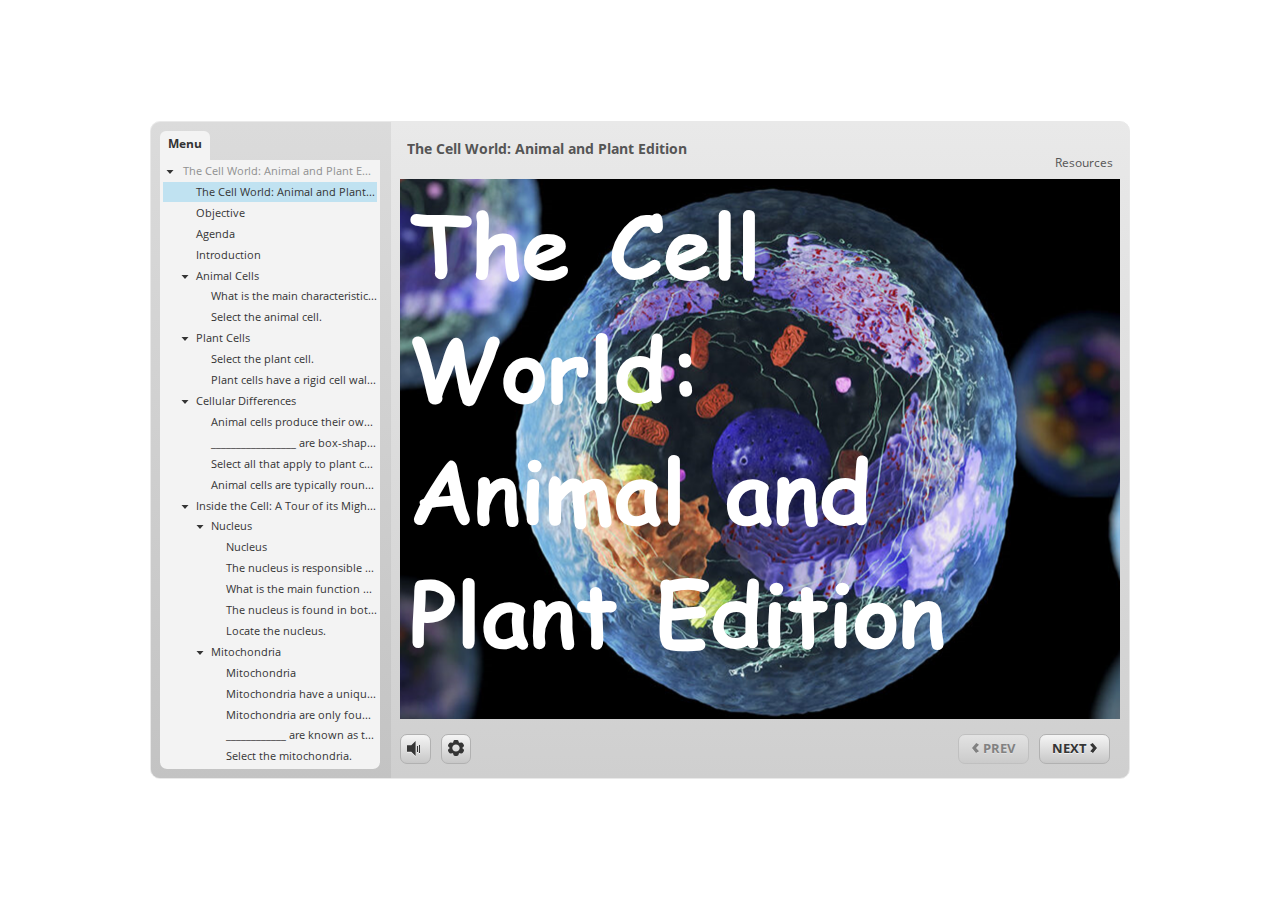
<file: index.html>
﻿<!doctype html>
<html lang="en-US">
<head>
  <meta charset="utf-8">
  <!-- Created using Storyline 3 - http://www.articulate.com  -->
  <!-- version: 3.20.30234.0 -->
  <title>The Cell World: Animal and Plant Edition</title>
  <meta http-equiv="x-ua-compatible" content="IE=edge"/>
  <meta name="viewport" content="width=device-width,initial-scale=1,user-scalable=no,shrink-to-fit=no,minimal-ui"/>
  <meta name="apple-mobile-web-app-capable" content="yes"/>
  <style>
    html, body { height: 100%; padding: 0; margin: 0 }
    #app { height: 100%; width: 100%; }
  </style>

  <script>
    window.DS = {};
    window.globals = {
      DATA_PATH_BASE: '',
      HAS_FRAME: true,
      HAS_SLIDE: true,

      lmsPresent: false,
      tinCanPresent: false,
      cmi5Present: false,
      aoSupport: false,
      scale: 'noscale',
      captureRc: false,
      browserSize: 'optimal',
      bgColor: '#FFFFFF',
      features: '',
      themeName: 'classic',
      preloaderColor: '#FFFFFF',
      suppressAnalytics: false,
      productChannel: 'perpetual',
      publishSource: 'storyline',
      aid: '',
      cid: '772cc603-0d80-4cd1-8376-ea1cb1b40b5a',
      playerVersion: '3.20.30234.0',
      publishTimestamp: '2023-05-14T19:42:26.4505064Z',
      maxIosVideoElements: 10,
      connectionSettings: { },

      
      parseParams: function(qs) {
        if (window.globals.parsedParams != null) {
          return window.globals.parsedParams;
        }
        qs = (qs || window.location.search.substr(1)).split('+').join(' ');
        var params = {},
            tokens,
            re = /[?&]?([^=]+)=([^&]*)/g;

        while (tokens = re.exec(qs)) {
          params[decodeURIComponent(tokens[1]).trim()] =
            decodeURIComponent(tokens[2]).trim();
        }
        window.globals.parsedParams = params;
        return params;
      }

    };
  </script>
  <script>
    var isIe11 = ('ActiveXObject' in window || window.MSBlobBuilder != null)
      && window.msCrypto != null && !window.ActiveXObject;
    if (isIe11) {
      window.globals.unsupportedBrowser = true;
      document.write(atob('[base64]'));
    }
  </script>
  
  <script>window.THREE = { };</script>
  
</head>
<body style="background: #FFFFFF" class="cs-HTML theme-classic">
  <!-- 360 -->
  <script>!function(){var e,i=/iPhone/i,o=/iPod/i,n=/iPad/i,t=/\biOS-universal(?:.+)Mac\b/i,r=/\bAndroid(?:.+)Mobile\b/i,a=/Android/i,d=/(?:SD4930UR|\bSilk(?:.+)Mobile\b)/i,p=/Silk/i,l=/Windows Phone/i,u=/\bWindows(?:.+)ARM\b/i,b=/BlackBerry/i,s=/BB10/i,c=/Opera Mini/i,f=/\b(CriOS|Chrome)(?:.+)Mobile/i,h=/Mobile(?:.+)Firefox\b/i,v=function(e){return void 0!==e&&"MacIntel"===e.platform&&"number"==typeof e.maxTouchPoints&&e.maxTouchPoints>1&&"undefined"==typeof MSStream};e=function(e){var m={userAgent:"",platform:"",maxTouchPoints:0};e||"undefined"==typeof navigator?"string"==typeof e?m.userAgent=e:e&&e.userAgent&&(m={userAgent:e.userAgent,platform:e.platform,maxTouchPoints:e.maxTouchPoints||0}):m={userAgent:navigator.userAgent,platform:navigator.platform,maxTouchPoints:navigator.maxTouchPoints||0};var g=m.userAgent,y=g.split("[FBAN");void 0!==y[1]&&(g=y[0]),void 0!==(y=g.split("Twitter"))[1]&&(g=y[0]);var A=function(e){return function(i){return i.test(e)}}(g),w={apple:{phone:A(i)&&!A(l),ipod:A(o),tablet:!A(i)&&(A(n)||v(m))&&!A(l),universal:A(t),device:(A(i)||A(o)||A(n)||A(t)||v(m))&&!A(l)},amazon:{phone:A(d),tablet:!A(d)&&A(p),device:A(d)||A(p)},android:{phone:!A(l)&&A(d)||!A(l)&&A(r),tablet:!A(l)&&!A(d)&&!A(r)&&(A(p)||A(a)),device:!A(l)&&(A(d)||A(p)||A(r)||A(a))||A(/\bokhttp\b/i)},windows:{phone:A(l),tablet:A(u),device:A(l)||A(u)},other:{blackberry:A(b),blackberry10:A(s),opera:A(c),firefox:A(h),chrome:A(f),device:A(b)||A(s)||A(c)||A(h)||A(f)},any:!1,phone:!1,tablet:!1};return w.any=w.apple.device||w.android.device||w.windows.device||w.other.device,w.phone=w.apple.phone||w.android.phone||w.windows.phone,w.tablet=w.apple.tablet||w.android.tablet||w.windows.tablet,w}(),"object"==typeof exports&&"undefined"!=typeof module?module.exports=e:"function"==typeof define&&define.amd?define((function(){return e})):this.isMobile=e}();
    window.isMobile.apple.tablet = window.isMobile.apple.tablet ||
      (navigator.platform === 'MacIntel' && navigator.maxTouchPoints > 1);
    window.isMobile.apple.device = window.isMobile.apple.device || window.isMobile.apple.tablet;
    window.isMobile.tablet = window.isMobile.tablet || window.isMobile.apple.tablet;
    window.isMobile.any = window.isMobile.any || window.isMobile.apple.tablet;
  </script>

  <div id="focus-sink" tabindex="-1"></div>

  <div id="preso"></div>
  <script>
    (function() {

      var classTypes = [ 'desktop', 'mobile', 'phone', 'tablet' ];

      var addDeviceClasses = function(prefix, testObj) {
        var curr, i;
        for (i = 0; i < classTypes.length; i++) {
          curr = classTypes[i];
          if (testObj[curr]) {
            document.body.classList.add(prefix + curr);
          }
        }
      };

      var params = window.globals.parseParams(),
          isDevicePreview = params.devicepreview === '1',
          isPhoneOverride = params.deviceType === 'phone' || (isDevicePreview && params.phone == '1'),
          isTabletOverride = (params.deviceType === 'tablet' || isDevicePreview) && !isPhoneOverride,
          isMobileOverride = isPhoneOverride || isTabletOverride;

      var deviceView = {
        desktop: !window.isMobile.any && !isMobileOverride,
        mobile: window.isMobile.any || isMobileOverride,
        phone: isPhoneOverride || (window.isMobile.phone && !isTabletOverride),
        tablet: isTabletOverride || window.isMobile.tablet
      };

      window.globals.deviceView = deviceView;
      window.isMobile.desktop = !window.isMobile.any;
      window.isMobile.mobile = window.isMobile.any;

      addDeviceClasses('view-', deviceView);

    })();
  </script>
  
  <script src='story_content/user.js' type=text/javascript></script>
  <div class="slide-loader"></div>

  <script>
    if (window.globals.deviceView.isMobile) { var doc = document, loader = doc.body.querySelector('.slide-loader'); [ 1, 2, 3 ].forEach(function(n) { var d = doc.createElement('div'); d.style.backgroundColor = window.globals.preloaderColor; d.classList.add('mobile-loader-dot'); d.classList.add('dot' + n); loader.appendChild(d); }); }
  </script>

  <div class="mobile-load-title-overlay" style="display: none">
    <div class="mobile-load-title">The Cell World: Animal and Plant Edition</div>
  </div>

  <div class="mobile-chrome-warning"></div>

  
<style>
  .warn-connection-dialog {
    display: none;
    background: transparent;
    pointer-events: none;
    position: fixed;
    left: 0;
    top: 0;
    width: 100%;
    height: 100%;
    z-index: 999;
  }

  .warn-connection-content {
    border-radius: 4px;
    background: white;
    border: 1px solid #E7E7E7;
    color: #333333;
    box-shadow: 0 2px 4px rgba(0, 0, 0, 0.25);
    transition: all 150ms ease-out;
    position: absolute;
    white-space: nowrap;
  }

  .view-phone.is-landscape .warn-connection-content {
    left: 23px;
    bottom: 23px;
  }

  .view-tablet.is-landscape .warn-connection-content {
    left: 50%;
    top: 20px;
    transform: translateX(-50%);
  }

  .is-portrait .warn-connection-content {
    transform: translate(-50%, calc(-100% - 15px));
  }

  .warn-connection-content p {
    display: inline-block;
    margin: 0 8px 0 0;
    line-height: 33px;
    font-size: 11px;
  }

  .warn-connection-content svg {
    position: relative;
    vertical-align: middle;
    margin: 0 2px 2px 8px;
  }

  .view-desktop .warn-connection-content {
    left: 1.5em;
    bottom: 1.5em;
  }

  .view-desktop .warn-connection-content p {
    font-size: 1.1em;
  }

  .is-offline .warn-connection-dialog {
    display: block;
  }

  .is-offline .cs-panel * {
    pointer-events: none !important;
  }

  .is-offline .cs-panel {
    pointer-events: all !important;
  }

  .is-offline #nav-controls * {
    pointer-events: none !important;
  }

  .is-offline #nav-controls {
    pointer-events: all !important;
  }
</style>

<div class="warn-connection-dialog">
  <div class="warn-connection-content">
    <svg width="17" height="15" viewBox="0 0 17 15" xmlns="http://www.w3.org/2000/svg">
      <path fill="#8F0000" stroke="white" d="M16.07,12.98 L15.88,12.23 L9.51,1.21 C8.97,0.26,7.6,0.26,7.06,1.21 L0.69,12.23 C0.15,13.16,0.81,14.36,1.91,14.36 H14.65 C15.47,14.36,16.05,13.7,16.07,12.98 Z"/>
      <path fill="white" stroke="white" d="M8.58,5.5 C8.35,5.28,8.5,5.35,8.21,5.32 C8.09,5.35,7.97,5.49,7.96,5.67 C7.97,5.79,7.98,5.92,7.98,6.04 L7.98,6.04 C7.99,6.17,8,6.31,8.01,6.43 L8.01,6.44 C8.03,6.92,8.06,7.41,8.09,7.9 L8.09,7.9 C8.12,8.39,8.14,8.88,8.17,9.37 C8.17,9.39,8.18,9.42,8.2,9.44 C8.23,9.46,8.25,9.47,8.28,9.47 C8.31,9.47,8.34,9.46,8.35,9.44 C8.37,9.43,8.38,9.4,8.39,9.35 L8.39,9.34 C8.39,9.24,8.4,9.15,8.4,9.05 L8.4,9.05 C8.41,8.96,8.41,8.86,8.42,8.75 C8.43,8.44,8.45,8.12,8.47,7.81 L8.47,7.81 C8.49,7.49,8.51,7.18,8.53,6.87 C8.55,6.46,8.56,6.05,8.59,5.64 L8.6,5.62 C8.6,5.57,8.59,5.53,8.58,5.5 L8.21,5.32 Z"/>
      <circle fill="white" stroke="white" cx="8.3" cy="11.35" r="0.3"/>
    </svg>
    <p>You are offline. Trying to reconnect...</p>
  </div>
</div>

<script>
  (function() {
    window.DS.connection = {
      warningShown: false,
      assets: {},
      loadingAssetGroup: false,
      retryDelay: 500
    };

    // @TODO this is POC code and can be cleaned up a bit more if we move forward
    // with the feature



    // The `window.globals.features` variable must be set in `webpack.dev.config` when testing locally - it is not enough
    // to have it in the data - but it must be set there as well.
    var useConnectionMessages = window.AbortController != null &&
      window.location.protocol != 'file:' &&
      window.globals.features.indexOf('ConnectionMessages') != -1;

    window.DS.connection.useConnectionMessages = useConnectionMessages

    var assetCount = 0;
    var checkLoadedId;
    var connectionSettings = window.globals.connectionSettings;

    if (useConnectionMessages && connectionSettings != null) {
      var contentEl = document.querySelector('.warn-connection-content');
      var messageEl = contentEl.querySelector('p')

      if (connectionSettings.useDarkTheme) {
        contentEl.style.borderColor = '#BABBBA';
        contentEl.style.backgroundColor = '#282828';
        contentEl.style.color = '#FFFFFF';
      }

      if (connectionSettings.message != null) {
        messageEl.textContent = window.decodeURIComponent(connectionSettings.message);
      }
    }

    function checkAssetsReady() {
      for (var i in DS.connection.assets) {
        if (!DS.connection.assets[i].success) {
          return false;
        }
      }
      return true;
    }

    function stopAssetGroup() {
      if (!useConnectionMessages) { return; }

      assetCount = 0;

      DS.connection.oldAssetGroup = DS.connection.assets;
      DS.connection.assets = {};
      DS.connection.loadingAssetGroup = false;
      clearInterval(checkLoadedId);
    }

    function startAssetGroup() {
      if (!useConnectionMessages) { return; }
      var ticks = 0;
      clearInterval(checkLoadedId);
      checkLoadedId = setInterval(function() {
        var loaded = 0;
        if (assetCount === 0 && loaded === 0) {
          clearInterval(checkLoadedId);
          return;
        }

        for (var i in DS.connection.assets) {
          if (DS.connection.assets[i].success) {
            loaded++;
          }
        }

        if (assetCount === loaded && checkAssetsReady()) {
          for (var i in DS.connection.assets) {
            if (DS.connection.assets[i].action) {
              DS.connection.assets[i].action();
            }
          }
          hideWarning();
          stopAssetGroup();
        }
      }, 100)
    }

    function requiredAsset(url, action, retry, type) {
      if (!useConnectionMessages) { return; }
      if (DS.connection.assets[url]) { return; }

      DS.connection.assets[url] = {
        success: false, action: action, retry: retry, type: type
      };
      assetCount = Object.keys(DS.connection.assets).length;
      if (!DS.connection.loadingAssetGroup) {
        startAssetGroup();
      }
      DS.connection.loadingAssetGroup = true;
    }

    function assetLoaded(url) {
      if (!useConnectionMessages) { return; }
      if (DS.connection.assets[url]) {
        DS.connection.assets[url].success = true;
      }
    }

    function assetFailed(url) {
      if (!useConnectionMessages) { return; }
      if (!DS.connection.assets[url]) {
        if (/\.js$/.test(url)) {
          setTimeout(function() {
            if (DS.connection.lastSlideLoaded != null) {
              DS.connection.lastSlideLoaded();
            }
          }, DS.connection.retryDelay);
        }
        return;
      }
      if (!DS.connection.warningShown) { showWarning(); }
      if (DS.connection.assets[url].retry) {
        setTimeout(function() {
          if (!DS.connection.assets[url].success) {
            DS.connection.assets[url].retry()
          }
        }, DS.connection.retryDelay);
      }
    }

    function hideWarning() {
      document.body.classList.remove('is-offline');
      DS.connection.warningShown = false;
    }
    DS.connection.hideWarning = hideWarning

    function showWarning(btn) {
      document.body.classList.add('is-offline')
      DS.connection.warningShown = true;
      updateWarningPosition();
    }

    function updateWarningPosition() {
      if (!DS.connection.warningShown) {
        return;
      }

      var isPortrait = document.body.classList.contains('is-portrait');
      var warningEl = document.querySelector('.warn-connection-content');

      if (isPortrait) {
        var slide = document.querySelector('.primary-slide');
        var slideRect = slide.getBoundingClientRect();

        warningEl.style.top = `${slideRect.top}px`
        warningEl.style.left = `${slideRect.left + slideRect.width / 2}px`
      } else {
        warningEl.style.top = null;
        warningEl.style.left = null;
      }

      window.requestAnimationFrame(updateWarningPosition);
    }

    // these will all be noops if the feature flag isn't set in
    // the data and `window.globals.features`
    DS.connection.requiredAsset = requiredAsset;
    DS.connection.assetLoaded = assetLoaded;
    DS.connection.assetFailed = assetFailed;
    DS.connection.stopAssetGroup = stopAssetGroup;
    DS.connection.startAssetGroup = startAssetGroup;
  })();
</script>


  <script>
    
    if (window.autoSpider && window.vInterfaceObject) {
      document.querySelector('.mobile-load-title-overlay').style.display = 'none';
    }
  </script>

  

  <link rel="stylesheet" href="html5/data/css/output.min.css" data-noprefix/>
</body>
<script src="html5/lib/scripts/bootstrapper.min.js"></script>
</html>
</file>
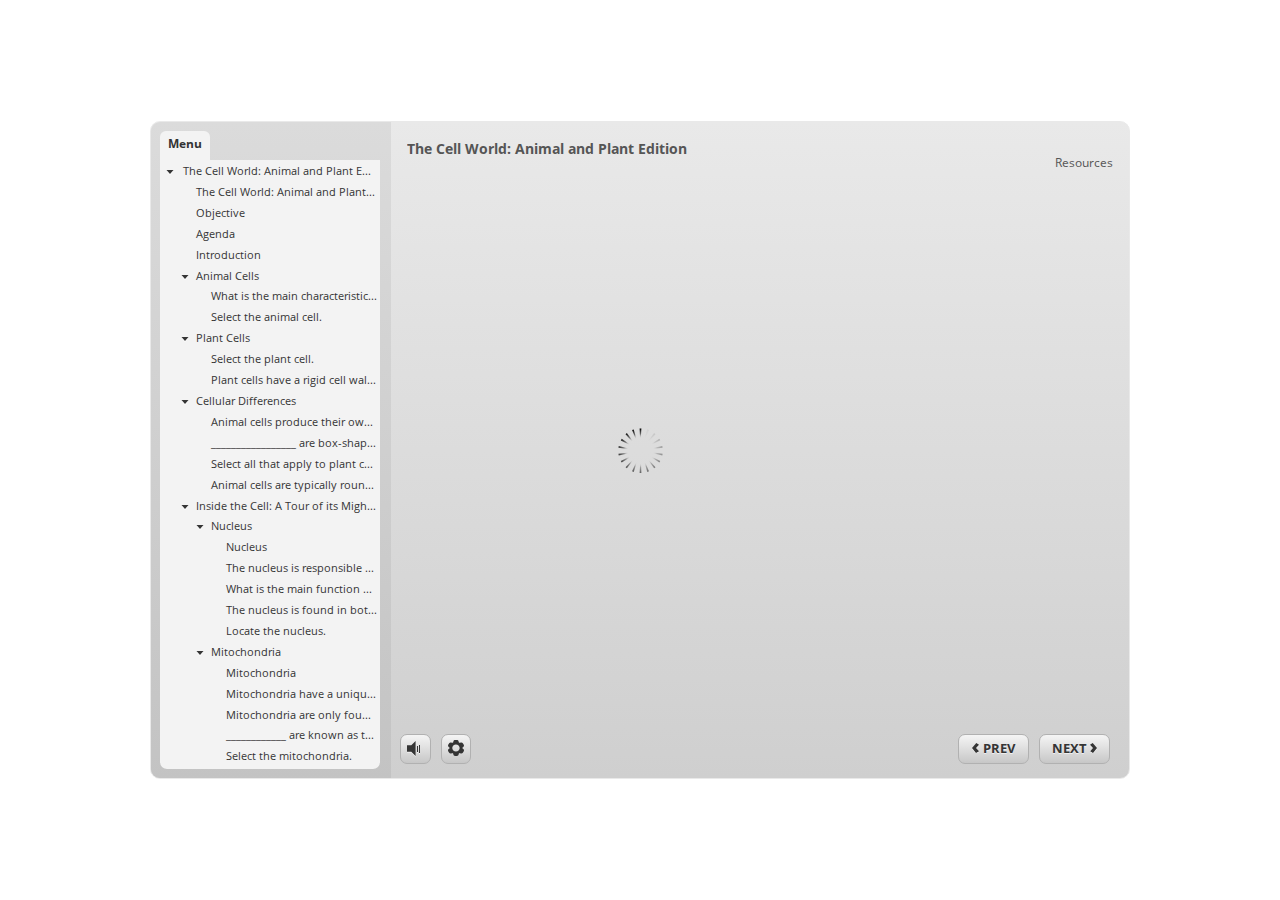
<file: index_lms.html>
<!doctype html>
<html lang="en-US">
<head>
  <meta charset="utf-8">
  <!-- Created using Storyline 3 - http://www.articulate.com  -->
  <!-- version: 3.20.30234.0 -->
  <title>The Cell World: Animal and Plant Edition</title>
  <meta http-equiv="x-ua-compatible" content="IE=edge"/>
  <meta name="viewport" content="width=device-width,initial-scale=1,user-scalable=no,shrink-to-fit=no,minimal-ui"/>
  <meta name="apple-mobile-web-app-capable" content="yes"/>
  <style>
    html, body { height: 100%; padding: 0; margin: 0 }
    #app { height: 100%; width: 100%; }
  </style>

  <script>
    window.DS = {};
    window.globals = {
      DATA_PATH_BASE: '',
      HAS_FRAME: true,
      HAS_SLIDE: true,

      lmsPresent: true,
      tinCanPresent: false,
      cmi5Present: false,
      aoSupport: false,
      scale: 'noscale',
      captureRc: false,
      browserSize: 'optimal',
      bgColor: '#FFFFFF',
      features: '',
      themeName: 'classic',
      preloaderColor: '#FFFFFF',
      suppressAnalytics: false,
      productChannel: 'perpetual',
      publishSource: 'storyline',
      aid: '',
      cid: '772cc603-0d80-4cd1-8376-ea1cb1b40b5a',
      playerVersion: '3.20.30234.0',
      publishTimestamp: '2023-05-14T19:42:26.5293469Z',
      maxIosVideoElements: 10,
      connectionSettings: { },

      
      parseParams: function(qs) {
        if (window.globals.parsedParams != null) {
          return window.globals.parsedParams;
        }
        qs = (qs || window.location.search.substr(1)).split('+').join(' ');
        var params = {},
            tokens,
            re = /[?&]?([^=]+)=([^&]*)/g;

        while (tokens = re.exec(qs)) {
          params[decodeURIComponent(tokens[1]).trim()] =
            decodeURIComponent(tokens[2]).trim();
        }
        window.globals.parsedParams = params;
        return params;
      }

    };
  </script>
  <script>
    var isIe11 = ('ActiveXObject' in window || window.MSBlobBuilder != null)
      && window.msCrypto != null && !window.ActiveXObject;
    if (isIe11) {
      window.globals.unsupportedBrowser = true;
      document.write(atob('[base64]'));
    }
  </script>
  <script src="lms/scormdriver.js" charset="utf-8"></script>
  <script>window.THREE = { };</script>
  
</head>
<body style="background: #FFFFFF" class="cs-HTML theme-classic">
  <!-- 360 -->
  <script>!function(){var e,i=/iPhone/i,o=/iPod/i,n=/iPad/i,t=/\biOS-universal(?:.+)Mac\b/i,r=/\bAndroid(?:.+)Mobile\b/i,a=/Android/i,d=/(?:SD4930UR|\bSilk(?:.+)Mobile\b)/i,p=/Silk/i,l=/Windows Phone/i,u=/\bWindows(?:.+)ARM\b/i,b=/BlackBerry/i,s=/BB10/i,c=/Opera Mini/i,f=/\b(CriOS|Chrome)(?:.+)Mobile/i,h=/Mobile(?:.+)Firefox\b/i,v=function(e){return void 0!==e&&"MacIntel"===e.platform&&"number"==typeof e.maxTouchPoints&&e.maxTouchPoints>1&&"undefined"==typeof MSStream};e=function(e){var m={userAgent:"",platform:"",maxTouchPoints:0};e||"undefined"==typeof navigator?"string"==typeof e?m.userAgent=e:e&&e.userAgent&&(m={userAgent:e.userAgent,platform:e.platform,maxTouchPoints:e.maxTouchPoints||0}):m={userAgent:navigator.userAgent,platform:navigator.platform,maxTouchPoints:navigator.maxTouchPoints||0};var g=m.userAgent,y=g.split("[FBAN");void 0!==y[1]&&(g=y[0]),void 0!==(y=g.split("Twitter"))[1]&&(g=y[0]);var A=function(e){return function(i){return i.test(e)}}(g),w={apple:{phone:A(i)&&!A(l),ipod:A(o),tablet:!A(i)&&(A(n)||v(m))&&!A(l),universal:A(t),device:(A(i)||A(o)||A(n)||A(t)||v(m))&&!A(l)},amazon:{phone:A(d),tablet:!A(d)&&A(p),device:A(d)||A(p)},android:{phone:!A(l)&&A(d)||!A(l)&&A(r),tablet:!A(l)&&!A(d)&&!A(r)&&(A(p)||A(a)),device:!A(l)&&(A(d)||A(p)||A(r)||A(a))||A(/\bokhttp\b/i)},windows:{phone:A(l),tablet:A(u),device:A(l)||A(u)},other:{blackberry:A(b),blackberry10:A(s),opera:A(c),firefox:A(h),chrome:A(f),device:A(b)||A(s)||A(c)||A(h)||A(f)},any:!1,phone:!1,tablet:!1};return w.any=w.apple.device||w.android.device||w.windows.device||w.other.device,w.phone=w.apple.phone||w.android.phone||w.windows.phone,w.tablet=w.apple.tablet||w.android.tablet||w.windows.tablet,w}(),"object"==typeof exports&&"undefined"!=typeof module?module.exports=e:"function"==typeof define&&define.amd?define((function(){return e})):this.isMobile=e}();
    window.isMobile.apple.tablet = window.isMobile.apple.tablet ||
      (navigator.platform === 'MacIntel' && navigator.maxTouchPoints > 1);
    window.isMobile.apple.device = window.isMobile.apple.device || window.isMobile.apple.tablet;
    window.isMobile.tablet = window.isMobile.tablet || window.isMobile.apple.tablet;
    window.isMobile.any = window.isMobile.any || window.isMobile.apple.tablet;
  </script>

  <div id="focus-sink" tabindex="-1"></div>

  <div id="preso"></div>
  <script>
    (function() {

      var classTypes = [ 'desktop', 'mobile', 'phone', 'tablet' ];

      var addDeviceClasses = function(prefix, testObj) {
        var curr, i;
        for (i = 0; i < classTypes.length; i++) {
          curr = classTypes[i];
          if (testObj[curr]) {
            document.body.classList.add(prefix + curr);
          }
        }
      };

      var params = window.globals.parseParams(),
          isDevicePreview = params.devicepreview === '1',
          isPhoneOverride = params.deviceType === 'phone' || (isDevicePreview && params.phone == '1'),
          isTabletOverride = (params.deviceType === 'tablet' || isDevicePreview) && !isPhoneOverride,
          isMobileOverride = isPhoneOverride || isTabletOverride;

      var deviceView = {
        desktop: !window.isMobile.any && !isMobileOverride,
        mobile: window.isMobile.any || isMobileOverride,
        phone: isPhoneOverride || (window.isMobile.phone && !isTabletOverride),
        tablet: isTabletOverride || window.isMobile.tablet
      };

      window.globals.deviceView = deviceView;
      window.isMobile.desktop = !window.isMobile.any;
      window.isMobile.mobile = window.isMobile.any;

      addDeviceClasses('view-', deviceView);

    })();
  </script>
  
  <script src='story_content/user.js' type=text/javascript></script>
  <div class="slide-loader"></div>

  <script>
    if (window.globals.deviceView.isMobile) { var doc = document, loader = doc.body.querySelector('.slide-loader'); [ 1, 2, 3 ].forEach(function(n) { var d = doc.createElement('div'); d.style.backgroundColor = window.globals.preloaderColor; d.classList.add('mobile-loader-dot'); d.classList.add('dot' + n); loader.appendChild(d); }); }
  </script>

  <div class="mobile-load-title-overlay" style="display: none">
    <div class="mobile-load-title">The Cell World: Animal and Plant Edition</div>
  </div>

  <div class="mobile-chrome-warning"></div>

  
<style>
  .warn-connection-dialog {
    display: none;
    background: transparent;
    pointer-events: none;
    position: fixed;
    left: 0;
    top: 0;
    width: 100%;
    height: 100%;
    z-index: 999;
  }

  .warn-connection-content {
    border-radius: 4px;
    background: white;
    border: 1px solid #E7E7E7;
    color: #333333;
    box-shadow: 0 2px 4px rgba(0, 0, 0, 0.25);
    transition: all 150ms ease-out;
    position: absolute;
    white-space: nowrap;
  }

  .view-phone.is-landscape .warn-connection-content {
    left: 23px;
    bottom: 23px;
  }

  .view-tablet.is-landscape .warn-connection-content {
    left: 50%;
    top: 20px;
    transform: translateX(-50%);
  }

  .is-portrait .warn-connection-content {
    transform: translate(-50%, calc(-100% - 15px));
  }

  .warn-connection-content p {
    display: inline-block;
    margin: 0 8px 0 0;
    line-height: 33px;
    font-size: 11px;
  }

  .warn-connection-content svg {
    position: relative;
    vertical-align: middle;
    margin: 0 2px 2px 8px;
  }

  .view-desktop .warn-connection-content {
    left: 1.5em;
    bottom: 1.5em;
  }

  .view-desktop .warn-connection-content p {
    font-size: 1.1em;
  }

  .is-offline .warn-connection-dialog {
    display: block;
  }

  .is-offline .cs-panel * {
    pointer-events: none !important;
  }

  .is-offline .cs-panel {
    pointer-events: all !important;
  }

  .is-offline #nav-controls * {
    pointer-events: none !important;
  }

  .is-offline #nav-controls {
    pointer-events: all !important;
  }
</style>

<div class="warn-connection-dialog">
  <div class="warn-connection-content">
    <svg width="17" height="15" viewBox="0 0 17 15" xmlns="http://www.w3.org/2000/svg">
      <path fill="#8F0000" stroke="white" d="M16.07,12.98 L15.88,12.23 L9.51,1.21 C8.97,0.26,7.6,0.26,7.06,1.21 L0.69,12.23 C0.15,13.16,0.81,14.36,1.91,14.36 H14.65 C15.47,14.36,16.05,13.7,16.07,12.98 Z"/>
      <path fill="white" stroke="white" d="M8.58,5.5 C8.35,5.28,8.5,5.35,8.21,5.32 C8.09,5.35,7.97,5.49,7.96,5.67 C7.97,5.79,7.98,5.92,7.98,6.04 L7.98,6.04 C7.99,6.17,8,6.31,8.01,6.43 L8.01,6.44 C8.03,6.92,8.06,7.41,8.09,7.9 L8.09,7.9 C8.12,8.39,8.14,8.88,8.17,9.37 C8.17,9.39,8.18,9.42,8.2,9.44 C8.23,9.46,8.25,9.47,8.28,9.47 C8.31,9.47,8.34,9.46,8.35,9.44 C8.37,9.43,8.38,9.4,8.39,9.35 L8.39,9.34 C8.39,9.24,8.4,9.15,8.4,9.05 L8.4,9.05 C8.41,8.96,8.41,8.86,8.42,8.75 C8.43,8.44,8.45,8.12,8.47,7.81 L8.47,7.81 C8.49,7.49,8.51,7.18,8.53,6.87 C8.55,6.46,8.56,6.05,8.59,5.64 L8.6,5.62 C8.6,5.57,8.59,5.53,8.58,5.5 L8.21,5.32 Z"/>
      <circle fill="white" stroke="white" cx="8.3" cy="11.35" r="0.3"/>
    </svg>
    <p>You are offline. Trying to reconnect...</p>
  </div>
</div>

<script>
  (function() {
    window.DS.connection = {
      warningShown: false,
      assets: {},
      loadingAssetGroup: false,
      retryDelay: 500
    };

    // @TODO this is POC code and can be cleaned up a bit more if we move forward
    // with the feature



    // The `window.globals.features` variable must be set in `webpack.dev.config` when testing locally - it is not enough
    // to have it in the data - but it must be set there as well.
    var useConnectionMessages = window.AbortController != null &&
      window.location.protocol != 'file:' &&
      window.globals.features.indexOf('ConnectionMessages') != -1;

    window.DS.connection.useConnectionMessages = useConnectionMessages

    var assetCount = 0;
    var checkLoadedId;
    var connectionSettings = window.globals.connectionSettings;

    if (useConnectionMessages && connectionSettings != null) {
      var contentEl = document.querySelector('.warn-connection-content');
      var messageEl = contentEl.querySelector('p')

      if (connectionSettings.useDarkTheme) {
        contentEl.style.borderColor = '#BABBBA';
        contentEl.style.backgroundColor = '#282828';
        contentEl.style.color = '#FFFFFF';
      }

      if (connectionSettings.message != null) {
        messageEl.textContent = window.decodeURIComponent(connectionSettings.message);
      }
    }

    function checkAssetsReady() {
      for (var i in DS.connection.assets) {
        if (!DS.connection.assets[i].success) {
          return false;
        }
      }
      return true;
    }

    function stopAssetGroup() {
      if (!useConnectionMessages) { return; }

      assetCount = 0;

      DS.connection.oldAssetGroup = DS.connection.assets;
      DS.connection.assets = {};
      DS.connection.loadingAssetGroup = false;
      clearInterval(checkLoadedId);
    }

    function startAssetGroup() {
      if (!useConnectionMessages) { return; }
      var ticks = 0;
      clearInterval(checkLoadedId);
      checkLoadedId = setInterval(function() {
        var loaded = 0;
        if (assetCount === 0 && loaded === 0) {
          clearInterval(checkLoadedId);
          return;
        }

        for (var i in DS.connection.assets) {
          if (DS.connection.assets[i].success) {
            loaded++;
          }
        }

        if (assetCount === loaded && checkAssetsReady()) {
          for (var i in DS.connection.assets) {
            if (DS.connection.assets[i].action) {
              DS.connection.assets[i].action();
            }
          }
          hideWarning();
          stopAssetGroup();
        }
      }, 100)
    }

    function requiredAsset(url, action, retry, type) {
      if (!useConnectionMessages) { return; }
      if (DS.connection.assets[url]) { return; }

      DS.connection.assets[url] = {
        success: false, action: action, retry: retry, type: type
      };
      assetCount = Object.keys(DS.connection.assets).length;
      if (!DS.connection.loadingAssetGroup) {
        startAssetGroup();
      }
      DS.connection.loadingAssetGroup = true;
    }

    function assetLoaded(url) {
      if (!useConnectionMessages) { return; }
      if (DS.connection.assets[url]) {
        DS.connection.assets[url].success = true;
      }
    }

    function assetFailed(url) {
      if (!useConnectionMessages) { return; }
      if (!DS.connection.assets[url]) {
        if (/\.js$/.test(url)) {
          setTimeout(function() {
            if (DS.connection.lastSlideLoaded != null) {
              DS.connection.lastSlideLoaded();
            }
          }, DS.connection.retryDelay);
        }
        return;
      }
      if (!DS.connection.warningShown) { showWarning(); }
      if (DS.connection.assets[url].retry) {
        setTimeout(function() {
          if (!DS.connection.assets[url].success) {
            DS.connection.assets[url].retry()
          }
        }, DS.connection.retryDelay);
      }
    }

    function hideWarning() {
      document.body.classList.remove('is-offline');
      DS.connection.warningShown = false;
    }
    DS.connection.hideWarning = hideWarning

    function showWarning(btn) {
      document.body.classList.add('is-offline')
      DS.connection.warningShown = true;
      updateWarningPosition();
    }

    function updateWarningPosition() {
      if (!DS.connection.warningShown) {
        return;
      }

      var isPortrait = document.body.classList.contains('is-portrait');
      var warningEl = document.querySelector('.warn-connection-content');

      if (isPortrait) {
        var slide = document.querySelector('.primary-slide');
        var slideRect = slide.getBoundingClientRect();

        warningEl.style.top = `${slideRect.top}px`
        warningEl.style.left = `${slideRect.left + slideRect.width / 2}px`
      } else {
        warningEl.style.top = null;
        warningEl.style.left = null;
      }

      window.requestAnimationFrame(updateWarningPosition);
    }

    // these will all be noops if the feature flag isn't set in
    // the data and `window.globals.features`
    DS.connection.requiredAsset = requiredAsset;
    DS.connection.assetLoaded = assetLoaded;
    DS.connection.assetFailed = assetFailed;
    DS.connection.stopAssetGroup = stopAssetGroup;
    DS.connection.startAssetGroup = startAssetGroup;
  })();
</script>


  <script>
    
    if (window.autoSpider && window.vInterfaceObject) {
      document.querySelector('.mobile-load-title-overlay').style.display = 'none';
    }
  </script>

  

  <link rel="stylesheet" href="html5/data/css/output.min.css" data-noprefix/>
</body>
<script src="html5/lib/scripts/bootstrapper.min.js"></script>
</html>
</file>
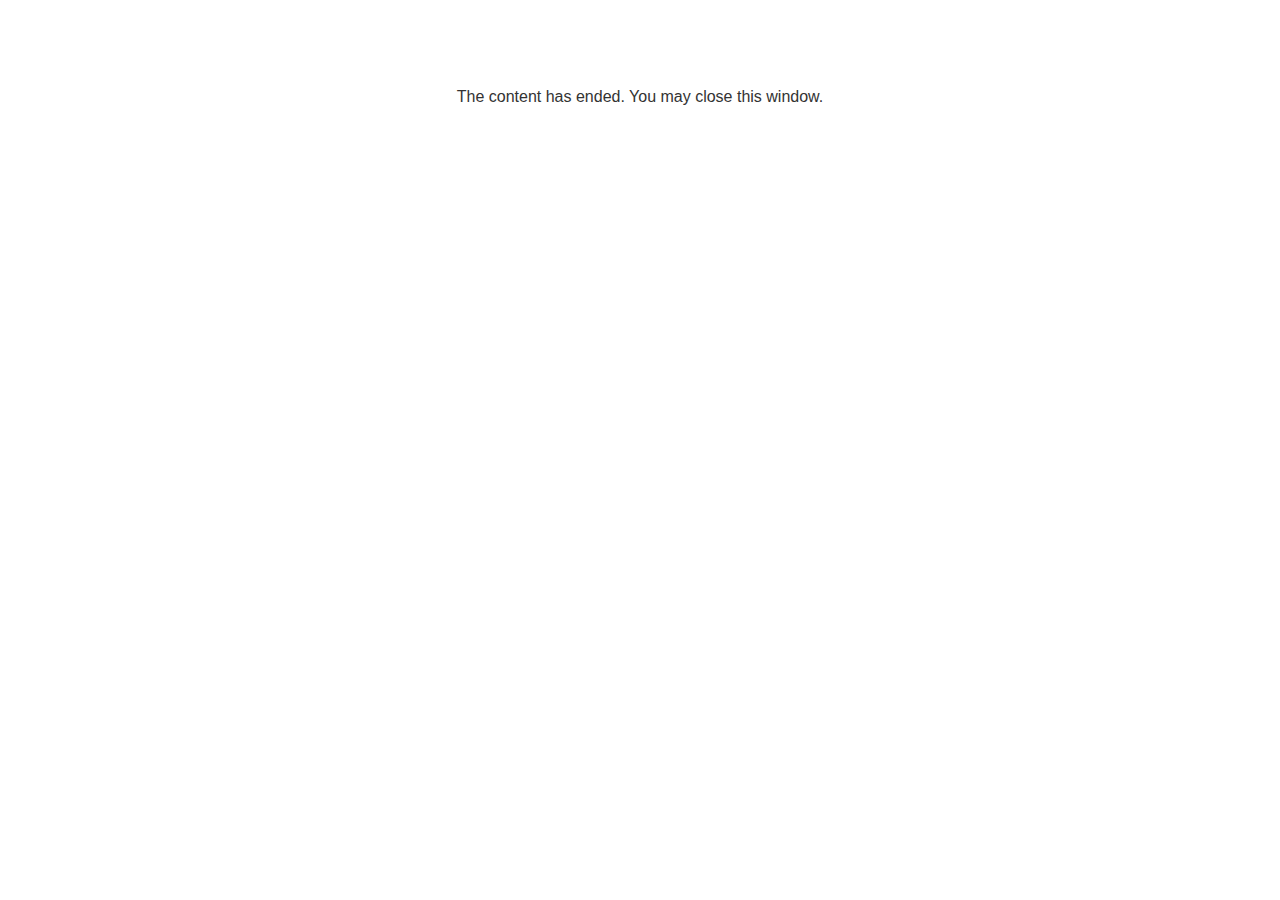
<file: lms/goodbye.html>
<!doctype html>
<html>
<body style="background-color: #ffffff;">

<p role="alert" style="color: #333333;font-family: Open Sans, articulate, tahoma, arial;font-size: medium;text-align: center;">
<br><br><br><br>
The content has ended. You may close this window.
</p>

</body>
</html>
</file>
